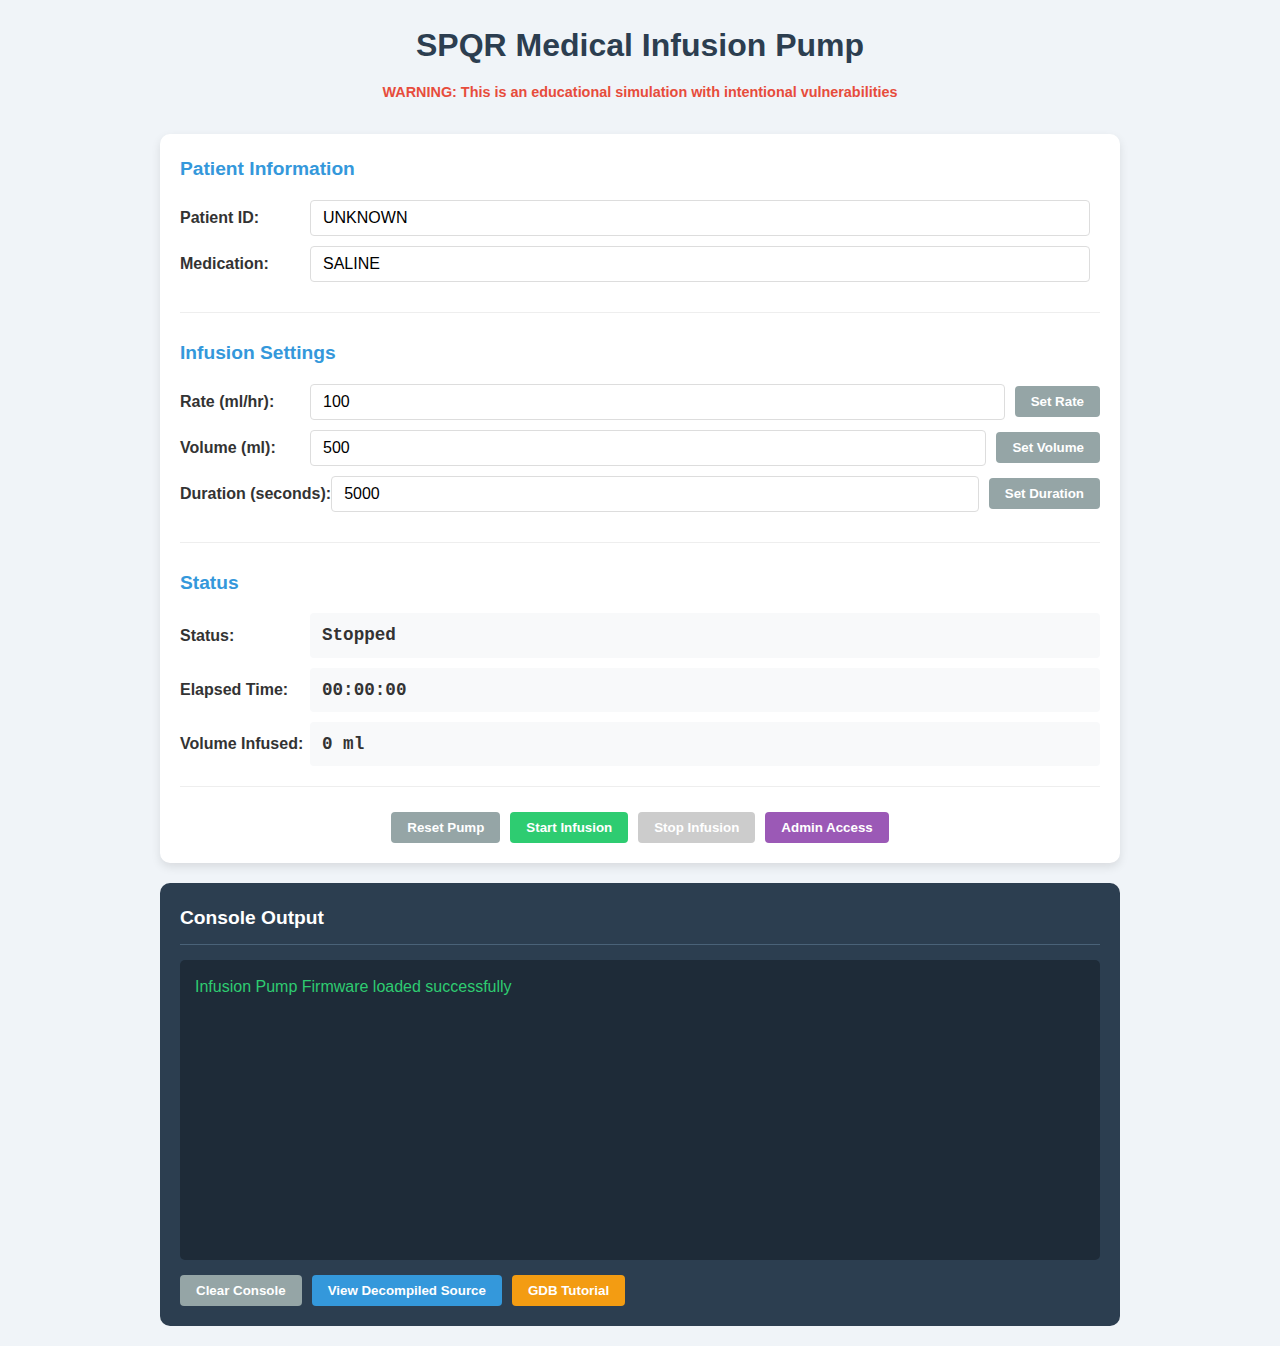
<file: docs/index.html>
<!DOCTYPE html>
<html lang="en">
<head>
    <meta charset="UTF-8">
    <meta name="viewport" content="width=device-width, initial-scale=1.0">
    <title>SPQR Infusion Pump - CTF Challenge</title>
    <link rel="stylesheet" href="style.css">
</head>
<body>
    <div class="container">
        <header>
            <h1>SPQR Medical Infusion Pump</h1>
            <p class="warning">WARNING: This is an educational simulation with intentional vulnerabilities</p>
        </header>

        <div class="pump-container">
            <div class="pump-display">
                <div class="display-section">
                    <h2>Patient Information</h2>
                    <div class="input-group">
                        <label for="patient-id">Patient ID:</label>
                        <input type="text" id="patient-id" maxlength="15" value="UNKNOWN">
                    </div>
                    <div class="input-group">
                        <label for="medication">Medication:</label>
                        <input type="text" id="medication" maxlength="31" value="SALINE">
                    </div>
                </div>

                <div class="display-section">
                    <h2>Infusion Settings</h2>
                    <div class="input-group">
                        <label for="rate">Rate (ml/hr):</label>
                        <input type="number" id="rate" min="0" max="999" value="100">
                        <button id="set-rate" class="btn">Set Rate</button>
                    </div>
                    <div class="input-group">
                        <label for="volume">Volume (ml):</label>
                        <input type="number" id="volume" min="0" max="1000" value="500">
                        <button id="set-volume" class="btn">Set Volume</button>
                    </div>
                    <div class="input-group">
                        <label for="duration">Duration (seconds):</label>
                        <input type="number" id="duration" min="0" max="3600" value="5000">
                        <button id="set-duration" class="btn">Set Duration</button>
                    </div>
                </div>

                <div class="display-section">
                    <h2>Status</h2>
                    <div class="status-group">
                        <div class="status-item">
                            <span class="status-label">Status:</span>
                            <span id="status-value" class="status-value">Stopped</span>
                        </div>
                        <div class="status-item">
                            <span class="status-label">Elapsed Time:</span>
                            <span id="elapsed-time" class="status-value">00:00:00</span>
                        </div>
                        <div class="status-item">
                            <span class="status-label">Volume Infused:</span>
                            <span id="volume-infused" class="status-value">0 ml</span>
                        </div>
                    </div>
                </div>

                <div class="control-buttons">
                    <button id="init-pump" class="btn">Reset Pump</button>
                    <button id="start-infusion" class="btn btn-primary">Start Infusion</button>
                    <button id="stop-infusion" class="btn btn-danger" disabled>Stop Infusion</button>
                    <button id="admin-access" class="btn btn-admin">Admin Access</button>
                </div>
            </div>
        </div>

        <div class="console-output">
            <h2>Console Output</h2>
            <div id="console" class="console"></div>
            <div class="console-buttons">
                <button id="clear-console" class="btn">Clear Console</button>
                <button id="view-source" class="btn btn-info">View Decompiled Source</button>
                <button id="gdb-tutorial" class="btn btn-tutorial">GDB Tutorial</button>
            </div>
        </div>
    </div>

    <!-- Admin Access Modal -->
    <div id="admin-modal" class="modal">
        <div class="modal-content">
            <div class="modal-header">
                <h2>Admin Authentication</h2>
                <span class="close">&times;</span>
            </div>
            <div class="modal-body">
                <p>Enter the admin password to access advanced features:</p>
                <input type="password" id="admin-password" placeholder="Password">
                <div id="password-error" class="error-message"></div>
                <button id="login-button" class="btn btn-admin">Login</button>
            </div>
        </div>
    </div>

    <!-- Admin Panel (initially hidden) -->
    <div id="admin-panel" class="admin-panel">
        <div class="admin-header">
            <h2>Admin Control Panel</h2>
            <span class="close-admin">&times;</span>
        </div>
        <div class="admin-content">
            <div class="input-group">
                <label for="admin-rate">Custom Rate (ml/hr):</label>
                <input type="number" id="admin-rate" value="100">
            </div>
            <div class="input-group">
                <label for="admin-volume">Custom Volume (ml):</label>
                <input type="number" id="admin-volume" value="500">
            </div>
            <div class="input-group">
                <label for="admin-duration">Duration (seconds):</label>
                <input type="number" id="admin-duration" value="5000">
            </div>
            <div class="admin-buttons">
                <button id="set-custom-params" class="btn btn-admin">Set Custom Parameters</button>
            </div>
        </div>
    </div>

    <!-- Overlay for modals -->
    <div id="overlay" class="overlay"></div>

    <!-- Loading screen -->
    <div id="loading-screen">
        <div class="loader"></div>
        <p>Loading Infusion Pump Firmware...</p>
    </div>

    <!-- Tutorial modal -->
    <div id="tutorial-modal" class="modal">
        <div class="modal-content tutorial-content">
            <div class="modal-header">
                <h2>SPQR Medical Infusion Pump - Tutorial</h2>
                <span class="close" id="close-tutorial">&times;</span>
            </div>
            <div class="modal-body">
                <h3>Welcome to the CTF Challenge</h3>
                <p>This simulator represents a medical infusion pump with potential security vulnerabilities. Your goal is to explore the system and identify any security flaws that could lead to patient harm.</p>
                
                <h3>What is an Infusion Pump?</h3>
                <p>Medical infusion pumps are devices that deliver fluids, such as medications or nutrients, into a patient's body in controlled amounts. They are critical medical devices where software vulnerabilities could have life-threatening consequences.</p>
                
                <h3>Basic Operation:</h3>
                <ol>
                    <li><strong>Set Patient Information:</strong> Enter patient ID and medication details</li>
                    <li><strong>Configure Infusion Parameters:</strong>
                        <ul>
                            <li><strong>Rate (ml/hr):</strong> How fast the medication is delivered</li>
                            <li><strong>Volume (ml):</strong> Total amount of fluid to be infused</li>
                            <li><strong>Duration (seconds):</strong> How long the infusion will run</li>
                        </ul>
                    </li>
                    <li><strong>Initialize:</strong> Use "Reset Pump" to prepare the device</li>
                    <li><strong>Start Infusion:</strong> Begin medication delivery</li>
                    <li><strong>Monitor:</strong> Watch the console for important messages</li>
                </ol>
                
                <h3>Challenge Objective:</h3>
                <p>Your mission is to identify and exploit a potentially dangerous vulnerability in this device. The vulnerability will cause a significant discrepancy between the expected medication delivery and what the device actually delivers.</p>
                
                <h3>Important Tips:</h3>
                <ol>
                    <li><strong>Examine the Source Code:</strong> Click the "View Decompiled Source" button to see the firmware code. Understanding the code is <em>essential</em> to find the vulnerability.</li>
                    <li><strong>Use Admin Mode:</strong> Regular users have safety limits. You'll need to use the admin panel to test more extreme values.</li>
                    <li><strong>Test Your Hypothesis:</strong> Use this simulator to confirm your findings after analyzing the code.</li>
                    <li><strong>Look for Discrepancies:</strong> Pay attention to differences between expected and actual medication delivery amounts.</li>
                </ol>
                
                <h3>Note:</h3>
                <p>This is an educational simulation designed to demonstrate common security issues in medical devices. No real patients or medications are involved.</p>
                
                <div class="tutorial-footer">
                    <button id="start-challenge" class="btn btn-primary">Begin Challenge</button>
                </div>
            </div>
        </div>
    </div>
    
    <!-- Source Code modal -->
    <div id="source-modal" class="modal">
        <div class="modal-content source-content">
            <div class="modal-header">
                <h2>Decompiled Firmware Source Code</h2>
                <span class="close" id="close-source">&times;</span>
            </div>
            <div class="modal-body">
                <div class="source-note">
                    <p><strong>Note:</strong> This represents a reverse-engineered version of the firmware. In real scenarios, medical device manufacturers do not usually provide firmware source code, but security researchers may extract binaries and decompile them for analysis.</p>
                    <div class="download-button-container">
                        <a href="infusionvuln.c" download class="btn btn-download">Download C Source Code</a>
                    </div>
                </div>
                <pre id="source-code" class="source-display">
// SPQR Infusion Pump Firmware (Decompiled)
// Model: SPQR-IPF-2025
// Version: 1.0.3

#include &lt;stdio.h&gt;
#include &lt;stdlib.h&gt;
#include &lt;string.h&gt;
#include &lt;stdint.h&gt;

// Device configuration
#define MAX_RATE_ML_PER_HOUR 1000
#define DEFAULT_RATE_ML_PER_HOUR 100
#define MAX_VOLUME_ML 1000
#define DEFAULT_VOLUME_ML 500
#define SAFETY_CHECK_INTERVAL_MS 5000
#define ADMIN_PASSWORD "SPQR2025"

// Device state
typedef struct {
    char patient_id[16];
    char medication[32];
    uint16_t rate_ml_per_hour;  // Current flow rate
    uint16_t volume_to_infuse_ml;  // Total volume to deliver
    uint16_t volume_infused_ml;    // Current delivered volume
    uint8_t is_running;
    uint8_t is_admin_mode;      // Flag to indicate admin-set parameters
    uint32_t elapsed_time_ms;    // Time since start of infusion
} InfusionPumpState;

InfusionPumpState pump_state;

// Calculate how much fluid should be delivered based on elapsed time
uint16_t calculate_volume_to_deliver(uint32_t time_increment_ms) {
    // Vulnerable calculation - integer overflow with large values
    uint32_t volume_microliters = pump_state.rate_ml_per_hour * time_increment_ms * 1000 / 3600000;
    
    // Convert back to milliliters (truncating fractions)
    uint16_t volume_ml = (uint16_t)(volume_microliters / 1000);
    
    return volume_ml;
}

// Simulate the infusion process for a given time increment
void run_infusion_cycle(uint32_t time_increment_ms) {
    if (!pump_state.is_running) {
        return;
    }
    
    // Update elapsed time
    pump_state.elapsed_time_ms += time_increment_ms;
    
    // Calculate volume to deliver during this cycle
    uint16_t volume_to_deliver = calculate_volume_to_deliver(time_increment_ms);
    
    // Update the infused volume
    pump_state.volume_infused_ml += volume_to_deliver;
    
    // Check if infusion is complete
    if (pump_state.volume_infused_ml >= pump_state.volume_to_infuse_ml) {
        pump_state.is_running = 0;
        printf("Infusion complete! Delivered %d ml\n", pump_state.volume_infused_ml);
    }
}

// Validate admin password
int validate_admin_password(const char* password) {
    if (password == NULL) return 0;
    
    if (strcmp(password, ADMIN_PASSWORD) == 0) {
        printf("Admin authentication successful\n");
        return 1;
    } else {
        printf("Admin authentication failed\n");
        return 0;
    }
}

// Special admin function to set custom parameters
void admin_set_custom_parameters(uint16_t rate, uint32_t duration_ms) {
    
    // For "admin" function, bypass normal checks
    pump_state.rate_ml_per_hour = rate;
    
    // Calculate how much will be delivered with these parameters
    uint16_t calculated_volume = calculate_volume_to_deliver(duration_ms);
    
    // Set the volume to infuse based on the calculated value
    pump_state.volume_to_infuse_ml = calculated_volume;
}

// Full firmware source code truncated for brevity...
                </pre>
            </div>
        </div>
    </div>

    <!-- GDB Tutorial Modal -->
    <div id="gdb-tutorial-modal" class="modal">
        <div class="modal-content gdb-tutorial-content">
            <div class="modal-header">
                <h2>Using GDB to Find the Vulnerability</h2>
                <span class="close" id="close-gdb-tutorial">&times;</span>
            </div>
            <div class="modal-body">
                <h3>Downloading and Compiling the C Source Code</h3>
                <ol>
                    <li>Download the source code by clicking the "Download C Source Code" button in the decompiled source view</li>
                    <li>Open a terminal and navigate to where the file was downloaded</li>
                    <li>Compile with debug symbols:
                        <pre class="code-block">gcc -g infusionvuln.c -o infusionvuln</pre>
                    </li>
                </ol>

                <h3>Basic GDB Usage</h3>
                <ol>
                    <li>Start GDB with the compiled program:
                        <pre class="code-block">gdb ./infusionvuln</pre>
                    </li>
                    <li>Set breakpoints at key functions:
                        <pre class="code-block">break function_name</pre>
                    </li>
                    <li>Run the program:
                        <pre class="code-block">run</pre>
                    </li>
                    <li>When prompted by the program, explore different menu options</li>
                    <li>If you find functionality for setting parameters, try various input values (both within normal ranges and extreme values)</li>
                </ol>

                <h3>Stepping Through the Code</h3>
                <ol>
                    <li>When the breakpoint is hit, examine the current context:
                        <pre class="code-block">info args
info locals</pre>
                    </li>
                    <li>Step through the function line by line:
                        <pre class="code-block">step</pre>
                    </li>
                    <li>At each important calculation step, inspect relevant variables:
                        <pre class="code-block"># Examine variables involved in calculations
print variable_name

# Evaluate expressions to understand intermediate values
print expression1
print expression2</pre>
                    </li>
                    <li>Compare actual values with what you'd expect mathematically</li>
                    <li>Continue execution after your analysis:
                        <pre class="code-block">continue</pre>
                    </li>
                </ol>

                <h3>Guidelines for Security Analysis</h3>
                <p>As you analyze the code with GDB, consider these general security questions:</p>
                <ol>
                    <li>Are there input validation issues in the code?</li>
                    <li>How does the program handle numeric calculations and edge cases?</li>
                    <li>Are there any assumptions about data types that might not hold true?</li>
                    <li>Could unexpected values lead to safety-critical outcomes?</li>
                    <li>How might normal operation differ from administrative or special modes?</li>
                </ol>
                <h3>Helpful GDB Commands</h3>
                <pre class="code-block"># Print the value of a variable
print variable_name

# Print a value in different formats (decimal, hex, binary)
print/d value  # decimal
print/x value  # hexadecimal
print/t value  # binary

# Watch a variable for changes
watch variable_name

# Examine memory
x/10w &variable_name  # Examine 10 words starting at variable address

# Run a calculation directly in GDB
print expression

# Check data type and limits
ptype type_name
print sizeof(type_name)</pre>
                
                <div class="hint-box">
                    <p><strong>Debugging Tips:</strong> When examining calculations in embedded systems, consider the limitations of various numeric data types. Watch for unexpected behavior when values approach or exceed the limits of the data type's range.</p>
                </div>

                <div class="tutorial-footer">
                    <button id="close-gdb-tutorial-btn" class="btn btn-primary">Close Tutorial</button>
                </div>
            </div>
        </div>
    </div>

    <!-- JavaScript Interface -->
    <script src="interface.js"></script>
</body>
</html>
</file>
<file: docs/style.css>
/* General Styles */
* {
    box-sizing: border-box;
    margin: 0;
    padding: 0;
    font-family: 'Arial', sans-serif;
}

body {
    background-color: #f0f4f8;
    color: #333;
    line-height: 1.6;
}

.container {
    max-width: 1000px;
    margin: 0 auto;
    padding: 20px;
}

/* Header Styles */
header {
    text-align: center;
    margin-bottom: 30px;
}

header h1 {
    color: #2c3e50;
    margin-bottom: 10px;
}

.warning {
    color: #e74c3c;
    font-weight: bold;
    font-size: 0.9rem;
}

/* Pump Display */
.pump-display {
    background-color: #fff;
    border-radius: 10px;
    box-shadow: 0 4px 10px rgba(0, 0, 0, 0.1);
    padding: 20px;
    margin-bottom: 20px;
}

.display-section {
    margin-bottom: 25px;
    border-bottom: 1px solid #eee;
    padding-bottom: 20px;
}

.display-section h2 {
    font-size: 1.2rem;
    color: #3498db;
    margin-bottom: 15px;
}

.input-group {
    display: flex;
    align-items: center;
    margin-bottom: 10px;
}

.input-group label {
    min-width: 130px;
    font-weight: bold;
}

.input-group input {
    padding: 8px 12px;
    border: 1px solid #ddd;
    border-radius: 4px;
    flex-grow: 1;
    margin-right: 10px;
    font-size: 1rem;
}

.input-group input:focus {
    border-color: #3498db;
    outline: none;
}

/* Status Display */
.status-group {
    display: flex;
    flex-direction: column;
    gap: 10px;
}

.status-item {
    display: flex;
    align-items: center;
}

.status-label {
    min-width: 130px;
    font-weight: bold;
}

.status-value {
    padding: 8px 12px;
    background-color: #f8f9fa;
    border-radius: 4px;
    flex-grow: 1;
    font-family: monospace;
    font-size: 1.1rem;
    font-weight: bold;
}

/* Buttons */
.btn {
    padding: 8px 16px;
    border: none;
    border-radius: 4px;
    background-color: #95a5a6;
    color: white;
    font-weight: bold;
    cursor: pointer;
    transition: background-color 0.2s;
}

.btn:hover {
    background-color: #7f8c8d;
}

.btn:focus {
    outline: none;
}

.btn-primary {
    background-color: #2ecc71;
}

.btn-primary:hover {
    background-color: #27ae60;
}

.btn-danger {
    background-color: #e74c3c;
}

.btn-danger:hover {
    background-color: #c0392b;
}

.btn-admin {
    background-color: #9b59b6;
}

.btn-admin:hover {
    background-color: #8e44ad;
}

button:disabled {
    background-color: #ccc;
    cursor: not-allowed;
}

.control-buttons {
    display: flex;
    justify-content: center;
    gap: 10px;
    flex-wrap: wrap;
}

/* Console Output */
.console-output {
    background-color: #2c3e50;
    color: white;
    border-radius: 10px;
    padding: 20px;
    margin-top: 20px;
}

.console-output h2 {
    margin-bottom: 15px;
    font-size: 1.2rem;
    border-bottom: 1px solid #4a6278;
    padding-bottom: 10px;
}

.console {
    background-color: #1e2b38;
    border-radius: 5px;
    padding: 15px;
    height: 300px;
    overflow-y: auto;
    font-family: monospace;
    margin-bottom: 15px;
    line-height: 1.5;
}

.console .error {
    color: #e74c3c;
}

.console .warning {
    color: #f39c12;
}

.console .success {
    color: #2ecc71;
}

.console .info {
    color: #3498db;
}

/* Modal Styles */
.modal, .admin-panel {
    display: none;
    position: fixed;
    top: 50%;
    left: 50%;
    transform: translate(-50%, -50%);
    z-index: 1000;
    width: 90%;
    max-width: 500px;
    background-color: white;
    border-radius: 10px;
    box-shadow: 0 4px 20px rgba(0, 0, 0, 0.3);
    overflow: hidden;
}

/* Override for source-content */
.source-content {
    max-width: 1200px;
    width: 100%;
}

.modal-header, .admin-header {
    background-color: #3498db;
    color: white;
    padding: 15px 20px;
    display: flex;
    justify-content: space-between;
    align-items: center;
}

.admin-header {
    background-color: #9b59b6;
}

.modal-body, .admin-content {
    padding: 20px;
}

.close, .close-admin {
    color: white;
    font-size: 24px;
    font-weight: bold;
    cursor: pointer;
}

.close:hover, .close-admin:hover {
    color: #ccc;
}

#admin-password {
    width: 100%;
    padding: 10px;
    margin: 10px 0;
    border: 1px solid #ddd;
    border-radius: 4px;
}

.error-message {
    color: #e74c3c;
    margin-bottom: 10px;
    font-size: 0.9rem;
}

.admin-buttons {
    display: flex;
    flex-direction: column;
    gap: 10px;
    margin-top: 15px;
}

.overlay {
    display: none;
    position: fixed;
    top: 0;
    left: 0;
    width: 100%;
    height: 100%;
    background-color: rgba(0, 0, 0, 0.5);
    z-index: 999;
}

/* Loading Screen */
#loading-screen {
    position: fixed;
    top: 0;
    left: 0;
    width: 100%;
    height: 100%;
    background-color: rgba(44, 62, 80, 0.9);
    display: flex;
    flex-direction: column;
    justify-content: center;
    align-items: center;
    z-index: 2000;
    color: white;
}

.loader {
    border: 5px solid #f3f3f3;
    border-top: 5px solid #3498db;
    border-radius: 50%;
    width: 50px;
    height: 50px;
    animation: spin 2s linear infinite;
    margin-bottom: 20px;
}

@keyframes spin {
    0% { transform: rotate(0deg); }
    100% { transform: rotate(360deg); }
}

/* Tutorial modal styles */
.tutorial-content {
    max-width: 700px;
    max-height: 80vh;
    overflow-y: auto;
}

.tutorial-content .modal-body {
    padding: 20px;
    line-height: 1.6;
}

.tutorial-content h3 {
    margin-top: 20px;
    color: #2c3e50;
    border-bottom: 1px solid #eee;
    padding-bottom: 8px;
}

.tutorial-content ol, .tutorial-content ul {
    margin-left: 20px;
    margin-bottom: 15px;
}

.tutorial-content li {
    margin-bottom: 8px;
}

.tutorial-footer {
    margin-top: 25px;
    text-align: center;
}

.tutorial-footer button {
    padding: 10px 20px;
    font-size: 16px;
}

/* GDB Tutorial Styles */
.gdb-tutorial-content {
    max-width: 800px;
    max-height: 85vh;
    overflow-y: auto;
}

.gdb-tutorial-content .modal-body {
    padding: 20px;
    line-height: 1.6;
    overflow-y: auto;
}

.gdb-tutorial-content h3 {
    margin-top: 25px;
    margin-bottom: 15px;
    color: #2c3e50;
    border-bottom: 1px solid #eee;
    padding-bottom: 8px;
}

.gdb-tutorial-content p {
    margin-bottom: 15px;
}

.gdb-tutorial-content ol, .gdb-tutorial-content ul {
    margin-left: 25px;
    margin-bottom: 20px;
}

.gdb-tutorial-content li {
    margin-bottom: 10px;
}

.code-block {
    background-color: #2d2d2d;
    color: #f8f8f2;
    padding: 10px;
    border-radius: 4px;
    font-family: "Consolas", "Monaco", monospace;
    font-size: 13px;
    margin: 10px 0;
    overflow-x: auto;
    white-space: pre;
}

.hint-box {
    background-color: #e8f4fc;
    border-left: 4px solid #3498db;
    padding: 15px;
    margin: 15px 0;
    border-radius: 0 4px 4px 0;
}

.gdb-tutorial-content code {
    background-color: #f0f0f0;
    padding: 2px 4px;
    border-radius: 3px;
    font-family: "Consolas", "Monaco", monospace;
    color: #e74c3c;
}

/* Source code modal styles */
.source-content {
    width: 100%;
    max-width: 1200px;
    height: 90vh;
    display: flex;
    flex-direction: column;
}

.source-content .modal-header {
    flex-shrink: 0;
}

.source-content .modal-body {
    flex-grow: 1;
    overflow: hidden;
    display: flex;
    flex-direction: column;
    padding: 10px;
    width: 100%;
}

.source-display {
    background-color: #272822;
    color: #f8f8f2;
    padding: 15px;
    border-radius: 5px;
    font-family: "Consolas", "Monaco", monospace;
    line-height: 1.5;
    font-size: 14px;
    white-space: pre;
    margin-top: 10px;
    overflow: auto;
    flex-grow: 1;
    width: 100%;
    max-width: 100%;
    box-sizing: border-box;
}

.source-note {
    background-color: #fffde7;
    border-left: 4px solid #ffd600;
    padding: 10px 15px;
    margin-bottom: 15px;
    border-radius: 0 4px 4px 0;
}

.download-button-container {
    margin-top: 15px;
    text-align: center;
}

.btn-download {
    background-color: #27ae60;
    color: white;
    font-weight: bold;
    text-decoration: none;
    padding: 10px 20px;
    border-radius: 4px;
    display: inline-block;
    transition: background-color 0.2s;
}

.btn-download:hover {
    background-color: #219653;
}

.console-buttons {
    display: flex;
    gap: 10px;
}

.btn-info {
    background-color: #3498db;
}

.btn-info:hover {
    background-color: #2980b9;
}

.btn-tutorial {
    background-color: #f39c12;
}

.btn-tutorial:hover {
    background-color: #d35400;
}

/* Responsive adjustments */
@media (max-width: 768px) {
    .input-group {
        flex-direction: column;
        align-items: flex-start;
        gap: 5px;
    }
    
    .input-group label {
        margin-bottom: 5px;
    }
    
    .input-group input {
        width: 100%;
        margin-right: 0;
    }
    
    .control-buttons {
        flex-direction: column;
        align-items: center;
    }
    
    .btn {
        width: 100%;
        margin-bottom: 10px;
    }
}
</file>
